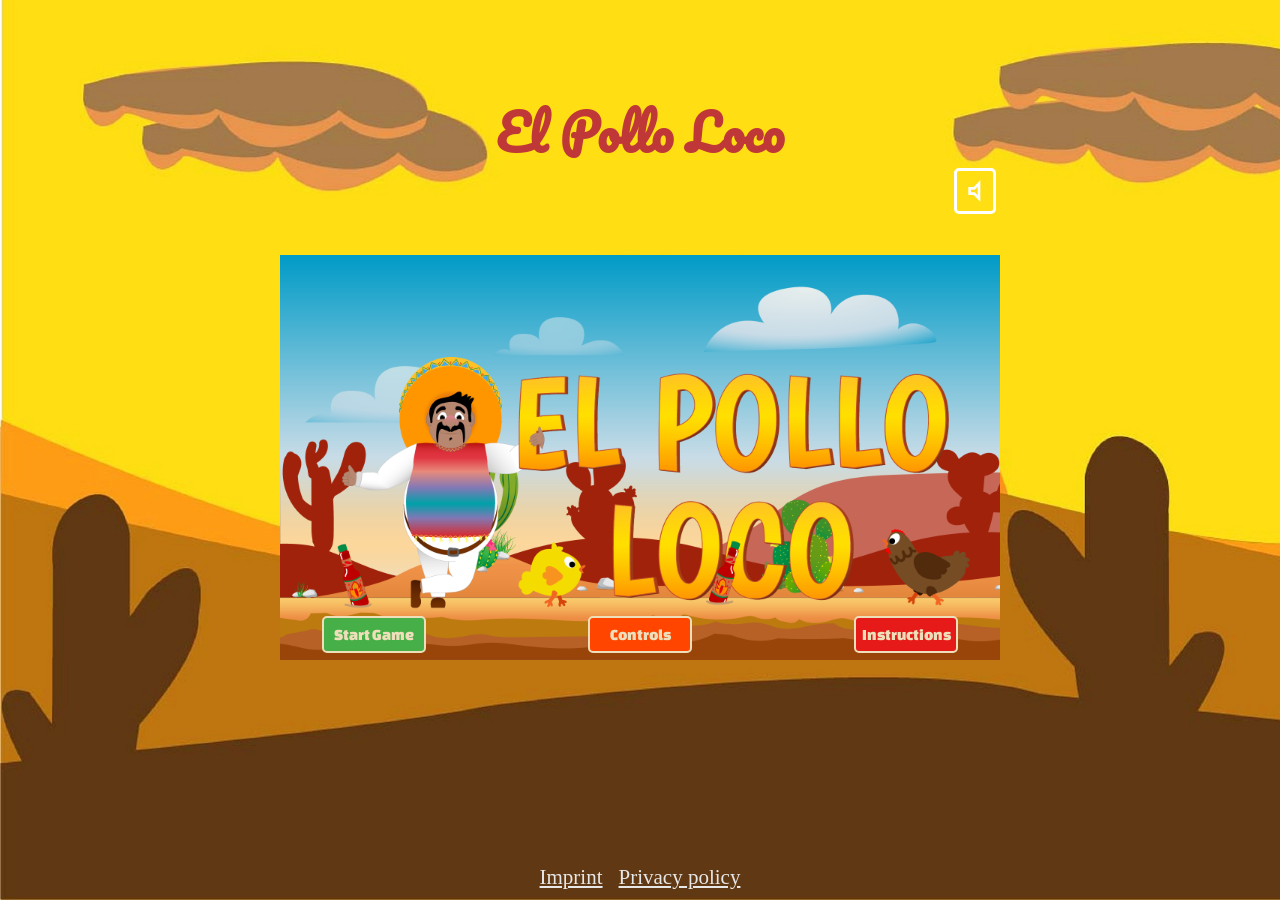
<file: index.html>
<!DOCTYPE html>
<html lang="en">
<head>
    <meta charset="UTF-8">
    <meta name="viewport" content="width=device-width, initial-scale=1.0">
    <title>El Pollo Loco</title>

    <link rel="stylesheet" href="./styles/fonts.css">
    <link rel="stylesheet" href="style.css">
    <link rel="stylesheet" href="./styles/styleMobile.css">
    <link rel="stylesheet" href="./styles/dialogs.css">
    <link rel="shortcut icon" href="assets/img/7_statusbars/3_icons/icon_salsa_bottle.png" type="image/x-icon">
    <script src="./classes/drawable-object.class.js"></script>
    <script src="./classes/moveable-object.class.js"></script>
    <script src="./classes/status-bar.class.js"></script>
    <script src="./classes/coinbar.class.js"></script>
    <script src="./classes/bottlebar.class.js"></script>
    <script src="./classes/bossbar.class.js"></script>
    <script src="./classes/character.class.js"></script>
    <script src="./classes/chicken.class.js"></script>
    <script src="./classes/big-chicken.class.js"></script>
    <script src="./classes/cloud.class.js"></script>
    <script src="./classes/background-object.class.js"></script>
    <script src="./classes/keyboard.class.js"></script>
    <script src="./classes/enboss.class.js"></script>
    <script src="./classes/throwable-object.class.js"></script>
    <script src="./classes/coin.class.js"></script>
    <script src="./classes/bottle.class.js"></script>
    <script src="./classes/level.class.js"></script>
    <script src="./levels/level1.js"></script>
    <script src="./classes/world.class.js"></script>
    <script src="./scripts/dialogs.js"></script>
    <script src="./scripts/mobileButtons.js"></script>
    <script src="./scripts/game.js"></script>
</head>
<body onload="onloadFunctions()">
    <div class="body-container" onclick="closeDialogs()">
        <section class="game-container">
            <h1>El Pollo Loco</h1>
            <section class="game-control-container">
                <div id="sound_btn" class="sound-btn" onclick="setSoundStatus()">
                    <img id="sound_image" class="sound-image" src="./assets/icons/sound.svg" alt="mute button as speaker">
                </div>
            </section>
            <dialog id="controls_dialog" class="controls-dialog">
                <div class="dialog-frame" onclick="clickOnDialog(event)">
                    <div class="ctrl-dialog-container">
                        <div class="ctrl-box">
                            <div class="ctrl-dialog-btn">
                                <img src="./assets/icons/arrow_right.svg" alt="arrow right symbol">
                            </div>
                            <span>Move Right</span>
                        </div>
                    </div>
                    <div class="ctrl-dialog-container">
                        <div class="ctrl-box">
                            <div class="ctrl-dialog-btn">
                                <img src="./assets/icons/arrow_left.svg" alt="arrow left symbol">
                            </div>
                            <span>Move Left</span>
                        </div>
                    </div>
                    <div class="ctrl-dialog-container">
                        <div class="ctrl-box">
                            <div class="ctrl-dialog-btn">
                                <span>SPACE</span>
                            </div>
                            <span>Jump</span>
                        </div>
                    </div>
                    <div class="ctrl-dialog-container">
                        <div class="ctrl-box">
                            <div class="ctrl-dialog-btn">
                                <span>D</span>
                            </div>
                            <span>Throw Bottle</span>
                        </div>
                    </div>
                    <div class="ctrl-dialog-close">
                        <div class="ctrl-close-dialog-btn" onclick="closeControlsDialog()">
                            <span>Close</span>
                        </div>
                    </div>
                </div>
            </dialog>
            <dialog id="instructions_dialog" class="instructions-dialog">
                <div class="instructions-frame" onclick="clickOnDialog(event)">
                    <span tabindex="-1"></span>
                    <div class="headline">
                        <h2>Instructions</h2>
                    </div>
                    <div class="text-container">
                    <span id="game_play"> Game play:</span>
                    <span>
                        You play Pepe as the main character. The destination is to defeat a chicken boss at the end of the level. 
                        Along the way, you will encounter enemies that you can defeat by jumping on them or throwing a bottle of salsa at them.
                        You can collect these bottles along the way on your journey.
                        </span>
                        <span>
                            You can also collect coins along the way. Once you have collected all the coins, you will receive a bonus. 
                        </span>
                        <span>
                            Please note: As long as a bottle is still visible on the map, you cannot throw another one!
                        </span>
                    </div>
                    <div class="ctrl-dialog-close">
                        <div class="ctrl-close-dialog-btn" onclick="closeInstructionsDialog()">
                            <span>Close</span>
                        </div>
                    </div>
                </div>
            </dialog>
            <section id="start_frame" class="start-frame">
                <div id="start_id" class="start-container visible">
                    <div class="control-container" onclick="clickOnDialog(event)">
                        <div class="btn-menu start-color" onclick="init()">
                            <span class="text-menu">Start Game</span>
                        </div>
                        <div class="btn-menu controls-color" onclick="openControlsDialog()">
                            <span class="text-menu">Controls</span>
                        </div>
                        <div class="btn-menu instructions-color" onclick="openInstructionsDialog()">
                            <span class="text-menu">Instructions</span>
                        </div>
                    </div>
                </div>
            </section>
            <section id="start_ctrl_mobile" onclick="clickOnDialog(event)">
                <div class="control-container-mobile">
                    <div class="btn-menu start-color" onclick="init()">
                        <span class="text-menu">Start Game</span>
                    </div>
                    <div class="btn-menu controls-color" onclick="openControlsDialog()">
                        <span class="text-menu">Controls</span>
                    </div>
                    <div class="btn-menu instructions-color" onclick="openInstructionsDialog()">
                        <span class="text-menu">Instructions</span>
                    </div>
                </div>
            </section>
            <section class="canvas-container">
                <div id="mobile_ctrl_left" class="invisible">
                    <div class="mobile-ctrl-box">
                        <div id="ctrl_left_btn" class="mobile-btn image-offset-left">
                            <img src="./assets/icons/arrow_back_mobile.svg" alt="arrow left button">
                        </div>
                        <div id="ctrl_right_btn" class="mobile-btn image-offset-right">
                            <img src="./assets/icons/arrow_forward_mobile.svg" alt="arrow right button">
                        </div>
                    </div>
                </div>
                <canvas id="canvas_id" class="invisible" width="720" height="480"></canvas>
                <div id="mobile_ctrl_right" class="invisible">
                    <div class="mobile-ctrl-box">
                        <div id="ctrl_throw_btn" class="mobile-btn">
                            <img class="throw-btn-image" src="./assets/img/6_salsa_bottle/2_salsa_bottle_on_ground.png" alt="throw button designed with salsa bottle">
                        </div>
                        <div id="ctrl_jump_btn" class="mobile-btn">
                            <img class="jump-btn-image" src="./assets/img/2_character_pepe/3_jump/J-36.png" alt="jump button designed with image of jumping pepe">
                        </div>
                    </div>
                </div>
            </section>
            <section id="game_over" class="game-size-container invisible">
                <div class="game-frame">
                    <div class="game-over-container">
                        <img class="game-over-image" src="./assets/img/You won, you lost/Game Over.png" alt="game over image with pepe">
                        <div class="btn-design" onclick="init()">
                            <span class="text-design">Play again</span>
                        </div>
                        <div class="btn-design" onclick="openMainMenu()">
                            <span class="text-design">Main menu</span>
                        </div>
                    </div>
                </div>
            </section>
            <section id="win_game" class="game-size-container invisible">
                <div class="game-frame">
                    <div class="game-over-container">
                        <img class="win-image" src="./assets/img/You won, you lost/You win B.png" alt="win image">
                        <div class="btn-design" onclick="init()">
                            <span class="text-design">Play again</span>
                        </div>
                        <div class="btn-design" onclick="openMainMenu()">
                            <span class="text-design">Main menu</span>
                        </div>
                    </div>
                </div>
            </section>
        </section>
        <section class="landscape-info">
            <div class="landscape-box">
                <span class="landscape-text">Please rotate your device...</span>
            </div>
        </section>
    </div>
    <footer class="link-container">
        <div id="imprint_box">
            <a class="link-class" href="./html/imprint.html">Imprint</a>
        </div>
        <div id="privacy_box">
            <a class="link-class" href="./html/privacy_policy.html">Privacy policy</a>
        </div>
    </footer>
</body>
</html>
</file>
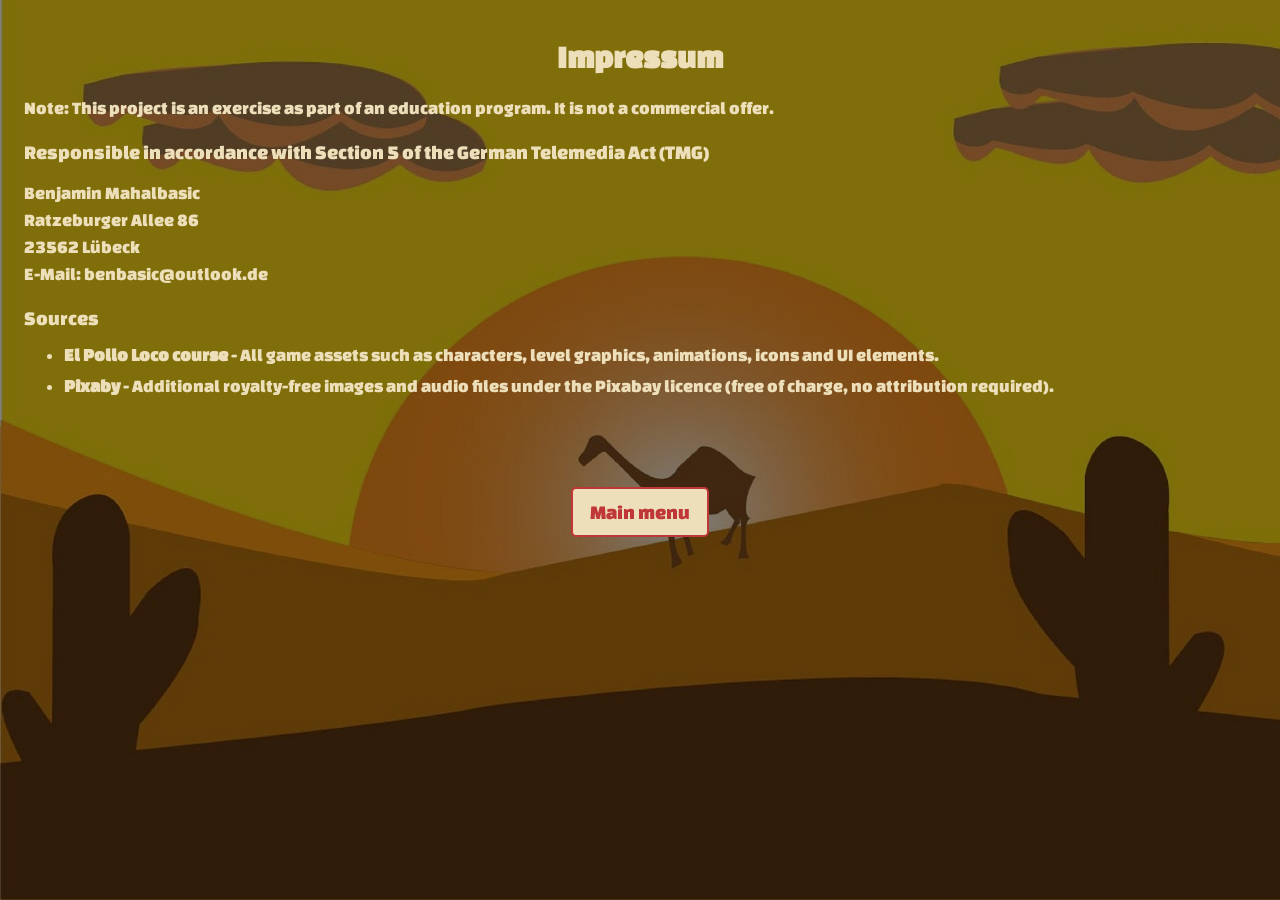
<file: html/imprint.html>
<!DOCTYPE html>
<html lang="en">
<head>
    <meta charset="UTF-8">
    <meta name="viewport" content="width=device-width, initial-scale=1.0">
    <title>Impressum</title>

    <link rel="stylesheet" href="../styles/fonts.css">
    <link rel="stylesheet" href="../styles/links.css">
    <link rel="shortcut icon" href="../assets/img/7_statusbars/3_icons/icon_salsa_bottle.png" type="image/x-icon">
    <script src="../scripts/links.js"></script>
</head>
<body class="body-imprint">
    <div class="content-container">
        <div class="text-content">
            <div class="imprint-headline">
                <h1>Impressum</h1>
            </div>
            <span class="imprint-text">
                Note: This project is an exercise as part of an education program. It is not a commercial offer.
            </span>
            <div class="responsibility">
                <span class="bold-line">
                    Responsible in accordance with Section 5 of the German Telemedia Act (TMG)
                </span>
                <span class="imprint-text">Benjamin Mahalbasic</span>
                <span class="imprint-text">Ratzeburger Allee 86</span>
                <span class="imprint-text">23562 Lübeck</span>
                <span class="imprint-text">E-Mail: benbasic@outlook.de</span>
            </div>
            <div class="sources">
                <span class="bold-line">Sources</span>
                <ul>
                    <li>
                        <strong>El Pollo Loco course</strong> - All game assets such as characters, level graphics, animations, icons and UI elements.
                    </li>
                    <li>
                        <strong>Pixaby</strong> - Additional royalty-free images and audio files under the Pixabay licence (free of charge, no attribution required).
                    </li>
                </ul>
            </div>
            <div class="back-container">
                <div class="back-ctrl-btn" onclick="goToMainPage()">
                    <span class="link-btn">Main menu</span>
                </div>
            </div>
        </div>
    </div>
</body>
</html>
</file>
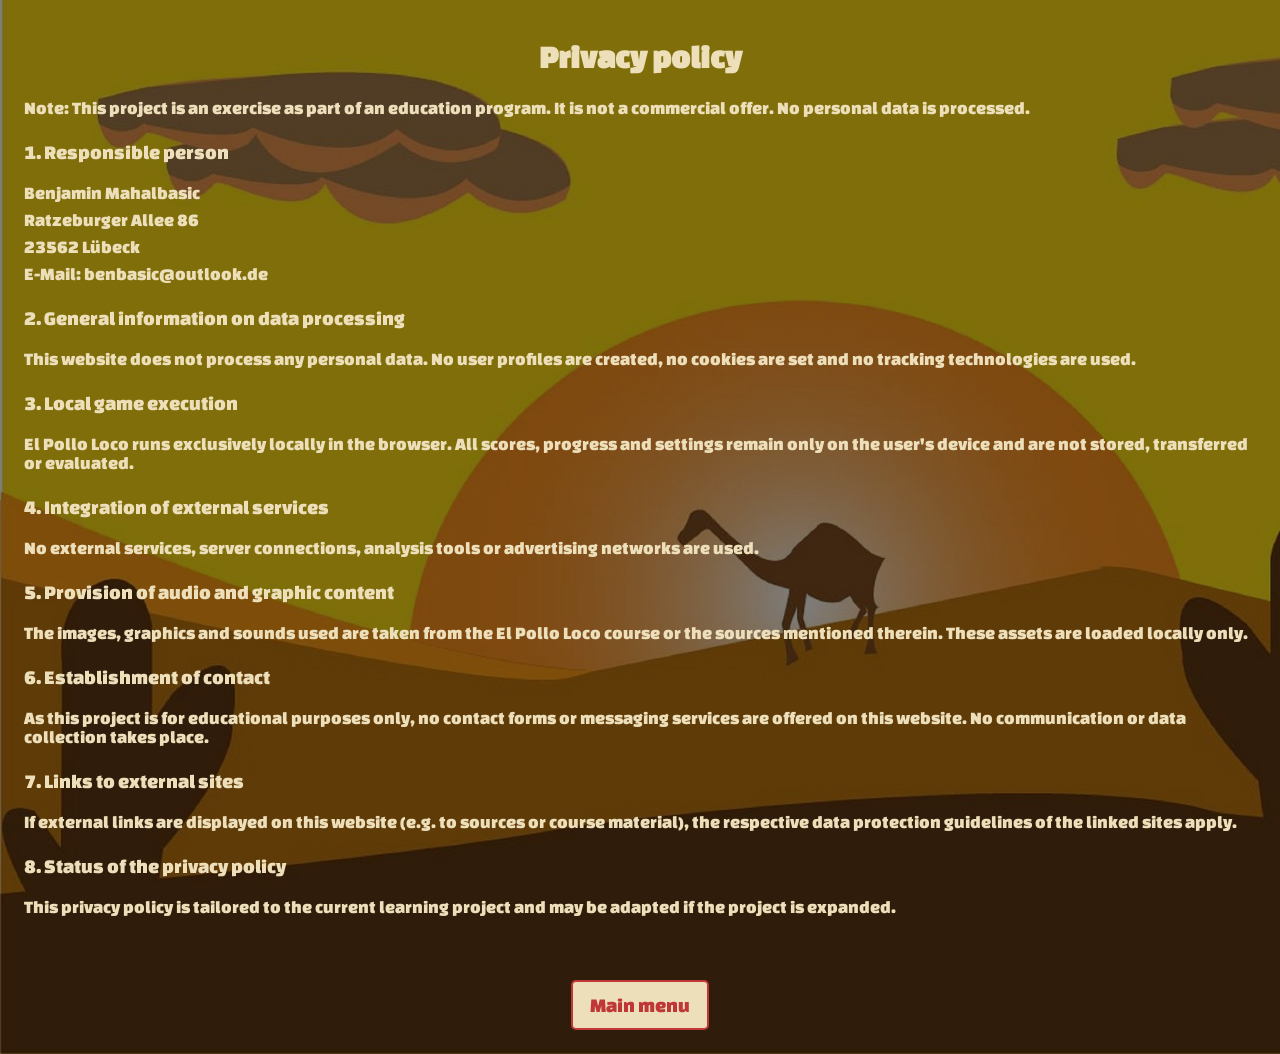
<file: html/privacy_policy.html>
<!DOCTYPE html>
<html lang="en">
<head>
    <meta charset="UTF-8">
    <meta name="viewport" content="width=device-width, initial-scale=1.0">
    <title>Privacy policy</title>

    <link rel="stylesheet" href="../styles/fonts.css">
    <link rel="stylesheet" href="../styles/links.css">
    <link rel="shortcut icon" href="../assets/img/7_statusbars/3_icons/icon_salsa_bottle.png" type="image/x-icon">
    <script src="../scripts/links.js"></script>
</head>
<body>
    <div class="content-container">
        <div class="text-content">
            <div class="imprint-headline">
                <h1>Privacy policy</h1>
            </div>
            <span class="imprint-text">
                Note: This project is an exercise as part of an education program. It is not a commercial offer.
                 No personal data is processed.
            </span>
            <div class="responsibility">
                <span class="bold-line">
                    1. Responsible person
                </span>
                <span class="imprint-text">Benjamin Mahalbasic</span>
                <span class="imprint-text">Ratzeburger Allee 86</span>
                <span class="imprint-text">23562 Lübeck</span>
                <span class="imprint-text">E-Mail: benbasic@outlook.de</span>
            </div>
            <div class="responsibility">
                <span class="bold-line">
                    2. General information on data processing
                </span>
                <span class="imprint-text">This website does not process any personal data. No user profiles are created,
                     no cookies are set and no tracking technologies are used.
                </span>
            </div>
            <div class="responsibility">
                <span class="bold-line">
                    3. Local game execution
                </span>
                <span class="imprint-text">
                    El Pollo Loco runs exclusively locally in the browser. All scores, progress
                     and settings remain only on the user's device and are not stored, transferred or evaluated.
                </span>
            </div>
            <div class="responsibility">
                <span class="bold-line">
                    4. Integration of external services
                </span>
                <span class="imprint-text">
                    No external services, server connections, analysis tools or advertising networks are used.
                </span>
            </div>
            <div class="responsibility">
                <span class="bold-line">
                    5. Provision of audio and graphic content
                </span>
                <span class="imprint-text">
                    The images, graphics and sounds used are taken from the El Pollo Loco course or the sources mentioned therein. These assets are loaded locally only.
                </span>
            </div>
            <div class="responsibility">
                <span class="bold-line">
                    6. Establishment of contact
                </span>
                <span class="imprint-text">
                    As this project is for educational purposes only, no contact forms or messaging services are offered on this website. No communication or data collection takes place.
                </span>
            </div>
            <div class="responsibility">
                <span class="bold-line">
                    7. Links to external sites
                </span>
                <span class="imprint-text">
                    If external links are displayed on this website (e.g. to sources or course material), the respective data protection guidelines of the linked sites apply.
                </span>
            </div>
            <div class="responsibility">
                <span class="bold-line">
                    8. Status of the privacy policy
                </span>
                <span class="imprint-text">
                    This privacy policy is tailored to the current learning project and may be adapted if the project is expanded.
                </span>
            </div>
            <div class="back-container">
                <div class="back-ctrl-btn" onclick="goToMainPage()">
                    <span class="link-btn">Main menu</span>
                </div>
            </div>
        </div>
    </div>
</body>
</html>
</file>
<file: styles/fonts.css>
@font-face {
    font-family: 'MyPacifico';
    src: url('../assets/fonts/Pacifico/Pacifico-Regular.ttf') format(truetype);
    font-weight: normal;
    font-style: normal;
}

@font-face {
    font-family: 'MyChangaOne';
    src: url('../assets/fonts/Changa_One/ChangaOne-Regular.ttf') format(truetype);
    font-weight: normal;
    font-style: normal;
}
</file>
<file: style.css>
body{
    box-sizing: border-box;
    margin: 0;
    background-image: url('./assets/img/desert.jpg');
    background-repeat: no-repeat;
    background-size: cover;
    height: 100vh;
}

.body-container{
    height: calc(100% - 35px);
}

.game-control-container{
    width: 720px;
    padding-bottom: 4px;
    padding-left: 24px;
    padding-right: 32px;
    display: flex;
    justify-content: end;
}

h1{
    margin-block-start: 0px;
    margin-block-end: 16px;
    font-family: 'MyPacifico';
    color: rgb(192, 55, 55);
    font-weight: 900;
    position: absolute;
    top: 15%;
    font-size: 48px;
}

.visible{
    display: block;
}

.invisible{
    display: none;
}

.game-size-container{
    width: 720px;
    height: 480px;
    background-color: rgba(0, 0, 0, 0.8);
    font-family: 'MyChangaOne';
}

.start-container{
    width: 720px;
    height: 480px;
    background-image: url('./assets/img/9_intro_outro_screens/start/startscreen_2.png');
    background-repeat: no-repeat;
    background-size: contain;
    background-position: center;
    font-family: 'MyChangaOne';
}

.game-container{
    height: 100%;
    display: flex;
    flex-direction: column;
    align-items: center;
    justify-content: center;
}

canvas{
    background-color: black;
    display: block;
}

.sound-btn{
    border: 3px solid white;
    border-radius: 5px;
    transition: transform 0.2s ease;
}

.sound-btn:hover{
    transform: translateY(-1px);
    box-shadow: 0 10px 25px rgba(0, 0, 0, 0.2);
}

.sound-image{
    height: 32px;
    width: 32px;
    padding-top: 4px;
    padding-right: 2px;
    padding-left: 2px;
}

.sound-image:hover{
    cursor: pointer;
}

.game-frame{
    height: 100%;
    display: flex;
    justify-content: center;
    align-items: center;
}

.game-over-container{
    padding-top: 24px;
    display: flex;
    flex-direction: column;
    align-items: center;
    gap: 20px;
}

.game-over-image{
    height: 200px;
    width: 400px;
    padding-bottom: 32px;
}

.win-image{
    height: 150px;
    width: 400px;
    padding-bottom: 32px;
    padding-top: 60px;
}

.btn-design{
    background-color: rgb(231, 231, 231);
    border: 2px solid rgb(192, 55, 55);
    border-radius: 5px;
    padding-top: 12px;
    padding-bottom: 12px;
    width: 150px;
    text-align: center;
    transition: transform 0.2s ease;
}

.btn-design:hover{
    cursor: pointer;
    transform: translateY(-1px);
    box-shadow: 0 10px 25px rgba(0, 0, 0, 0.5);
}

.text-design{
    color: rgb(192, 55, 55);
}

.control-container{
    padding-left: 42px;
    padding-right: 42px;
    position: relative;
    top: 83%;
    display: flex;
    justify-content: space-between;
}

.control-container-mobile{
    display: none;
}

.btn-menu{
    border: 2px solid #eedfbb;
    border-radius: 5px;
    padding: 8px 0px;
    width: 100px;
    text-align: center;
    transition: transform 0.2s ease;
}

.btn-menu:hover{
    cursor: pointer;
    transform: translateY(-1px);
    box-shadow: 0 10px 25px rgba(0, 0, 0, 0.5);
}

.start-color{
    background-color: rgb(71, 175, 71);
}

.controls-color{
    background-color: orangered;
}

.instructions-color{
    background-color: rgb(231, 26, 26);
}

.text-menu{
    color: #eedfbb;
}

.mobile-btn{
    background-color: rgb(231, 231, 231);
    border: 2px solid rgb(192, 55, 55);
    border-radius: 50px;
    touch-action: none;
    -webkit-touch-callout: none;  
    -webkit-user-select: none;
    user-select: none;
}

.image-offset-left{
    padding-left: 16px;
    padding-right: 0px;
    padding-top: 10px;
    padding-bottom: 8px;
}

.image-offset-right{
    padding-left: 12px;
    padding-right: 11px;
    padding-top: 10px;
    padding-bottom: 8px;
}

.canvas-container{
    display: flex;
    align-items: end;
    gap: 16px;
}

.mobile-ctrl-box{
    display: flex;
    flex-direction: column;
    gap: 32px;
    padding-bottom: 12px;
}

.throw-btn-image{
    height: 40px;
    width: 40px;
    padding-left: 5px;
}

.jump-btn-image{
    height: 40px;
    width: 20px;
    padding-left: 10px;
    padding-bottom: 2px;
}

.landscape-info{
    display: none;
}
</file>
<file: styles/styleMobile.css>
@media(max-height:920px){
    h1{
        top: 10%;
    }
}

@media(max-width:800px){
    .game-control-container{
        padding-right: 0px;
        padding-left: 0px;
        padding-top: 4px;
    }
}

@media(max-width:720px){
    canvas, .game-size-container,.game-control-container{
        width: calc(100vw - 175px);
    }

    h1{
        margin-block-end: 0px;
        font-size: 32px;
    }

    .start-frame{
        height: 100%;
        width: 100%;
        padding-bottom: 8px;
    }

    .control-container{
        display: none;
    }

    .control-container-mobile{
        font-family: 'MyChangaOne';
        display: flex;
        justify-content: space-between;
        gap: 40px;
        padding: 12px 16px;
        background-color: #c2750e;
        border: 2px solid #eedfbb;
        border-radius: 5px;
    }

    .start-container{
        width: 100%;
        height: 100%;
        padding-top:0px;
        display: flex;
        align-items: end;
    }
}

@media(max-height:600px){
    h1{
        display: none;
    }
}

@media(max-width:440px){
    .control-container-mobile{
        flex-direction: column;
    }
}

@media(max-height:480px){
    canvas, .game-size-container{
        height: calc(100vh - 75px);
    }

    h1{
        display: none;
    }

    .start-frame{
        height: 100%;
        width: 100%;
        padding-bottom: 8px;
    }

    .control-container{
        display: none;
    }

    .btn-design{
        padding-top: 8px;
        padding-bottom: 8px;
    }

    .control-container-mobile{
        font-family: 'MyChangaOne';
        display: flex;
        justify-content: space-between;
        gap: 40px;
        padding: 12px 16px;
        background-color: #c2750e;
        border: 2px solid #eedfbb;
        border-radius: 5px;
    }

    .start-container{
        width: 100%;
        height: 100%;
        padding-top:0px;
        display: flex;
        align-items: end;
    }

    .game-control-container{
        padding: 8px 8px;
    }

    .sound-image{
        width: 16px;
        height: 16px;
    }

    .game-over-container{
        padding-top: 8px;
    }

    .win-image{
        height: 75px;
        width: 200px;
        padding-top: 12px;
        padding-bottom: 12px;
    }

    .game-over-image{
        height: 100px;
        width: 200px;
        padding-bottom: 8px;
    }
}

@media(pointer: coarse){
    .mobile-btn:active{
        background-color: #eedfbb;
        border: 2px solid rgb(192, 55, 55);
        box-shadow: 0 10px 25px rgba(0, 0, 0, 0.5);
    }
}

@media(pointer: coarse) and (orientation: portrait){
    .game-container{
        display: none;
    }

    .landscape-info{
        display: block;
        height: 100%;
    }

    .landscape-box{
        height: 100%;
        display: flex;
        justify-content: center;
        align-items: center;
    }

    .landscape-text{
        padding-bottom: 100px;
        font-family: 'MyChangaOne';
        color: white;
        font-size: 21px;
    }
}
</file>
<file: styles/dialogs.css>
.controls-dialog{
    width: 500px;
    background-color: rgba(0, 0, 0, 0.8);
    border-radius: 5px;
    border: 2px solid #eedfbb;
    border-radius: 5px;
    font-family: 'MyChangaOne';
}

.controls-dialog span{
    color: #eedfbb;
    font-size: 20px;
}

.dialog-frame{
    display: flex;
    flex-direction: column;
    gap: 12px;
}

.ctrl-dialog-container{
    border: 1px solid #eedfbb;
    border-radius: 5px;
    padding: 12px;
}

.ctrl-box{
    display: flex;
    justify-content: space-between;
    align-items: center;
}

.ctrl-dialog-btn{
    width: 100px;
    padding: 8px;
    background-color: rgb(231, 231, 231);
    border: 2px solid #c03737;
    border-radius: 5px;
    text-align: center;
}

.ctrl-dialog-btn span{
    color: #c03737;
}

.ctrl-dialog-close{
    padding-top: 40px;
}

.ctrl-close-dialog-btn{
    padding: 12px;
    background-color: #c03737;
    border: 2px solid #eedfbb;
    border-radius: 5px;
    text-align: center;
    transition: transform 0.2s ease;
}

.ctrl-close-dialog-btn:hover{
    cursor: pointer;
    transform: translateY(-1px);
}

.headline{
    text-align: center;
}

.instructions-dialog{
    width: 500px;
    background-color: rgba(0, 0, 0, 0.8);
    border-radius: 5px;
    border: 2px solid #eedfbb;
    border-radius: 5px;
    font-family: 'MyChangaOne';
}

.instructions-dialog span{
    color: #eedfbb;
    font-size: 20px;
}

.instructions-frame{
    display: flex;
    flex-direction: column;
    gap: 20px;
}

h2{
    color: #eedfbb;
}

#game_play{
    font-size: 22px;
}

.text-container{
    display: flex;
    flex-direction: column;
    justify-content: start;
    gap: 8px;
}

.link-container{
    display: flex;
    justify-content: center;
    gap: 16px;
    padding-bottom: 10px;
}

.link-class{
    text-decoration: underline;
    color: rgb(231, 231, 231);
    font-size: 21px;
}

.link-class:hover{
    cursor: pointer;
    color: #eedfbb;
}

@media(max-height:540px){
    .link-container{
        padding-top: 4px;
        padding-bottom: 4px;
    }

    .link-class{
        font-size: 16px;
    }
}
</file>
<file: styles/links.css>
body{
    box-sizing: border-box;
    margin: 0;
    background-image: url('../assets/img/desert.jpg');
    background-repeat: no-repeat;
    background-size: cover;
}

.body-imprint{
    height: 100%;
}

.content-container{
    width: 100%;
    min-height: 100vh;
    background-color: rgba(0, 0, 0, 0.5);
    font-family: 'MyChangaOne';
    color: #eedfbb;
}

h1{
    margin-block-start: 0;
    margin-block-end: 0;
}

.text-content{
    padding-top: 40px;
    padding-right: 24px;
    padding-left: 24px;
    padding-bottom: 24px;
    display: flex;
    flex-direction: column;
    gap: 24px;
}

.imprint-headline{
    text-align: center;
}

.imprint-text{
    font-size: 18px;
}

.responsibility{
    display: flex;
    flex-direction: column;
    gap: 8px;
}

.bold-line{
    padding-bottom: 12px;
    font-size: 20px;
}

li{
    padding-bottom: 12px;
    font-size: 18px;
}

.back-container{
    padding-top: 40px;
    display: flex;
    justify-content: center;
}

.back-ctrl-btn{
    padding: 12px;
    background-color: #eedfbb;
    border: 2px solid #c03737;
    border-radius: 5px;
    width: 110px;
    text-align: center;
    transition: transform 0.2s ease;
}

.back-ctrl-btn:hover{
    cursor: pointer;
    transform: translateY(-1px);
}

.link-btn{
    font-family: 'MyChangaOne';
    font-size: 20px;
    color: #c03737;
}

@media(max-width:720px){
    .back-container{
        padding-top: 12px
    }
}
</file>
